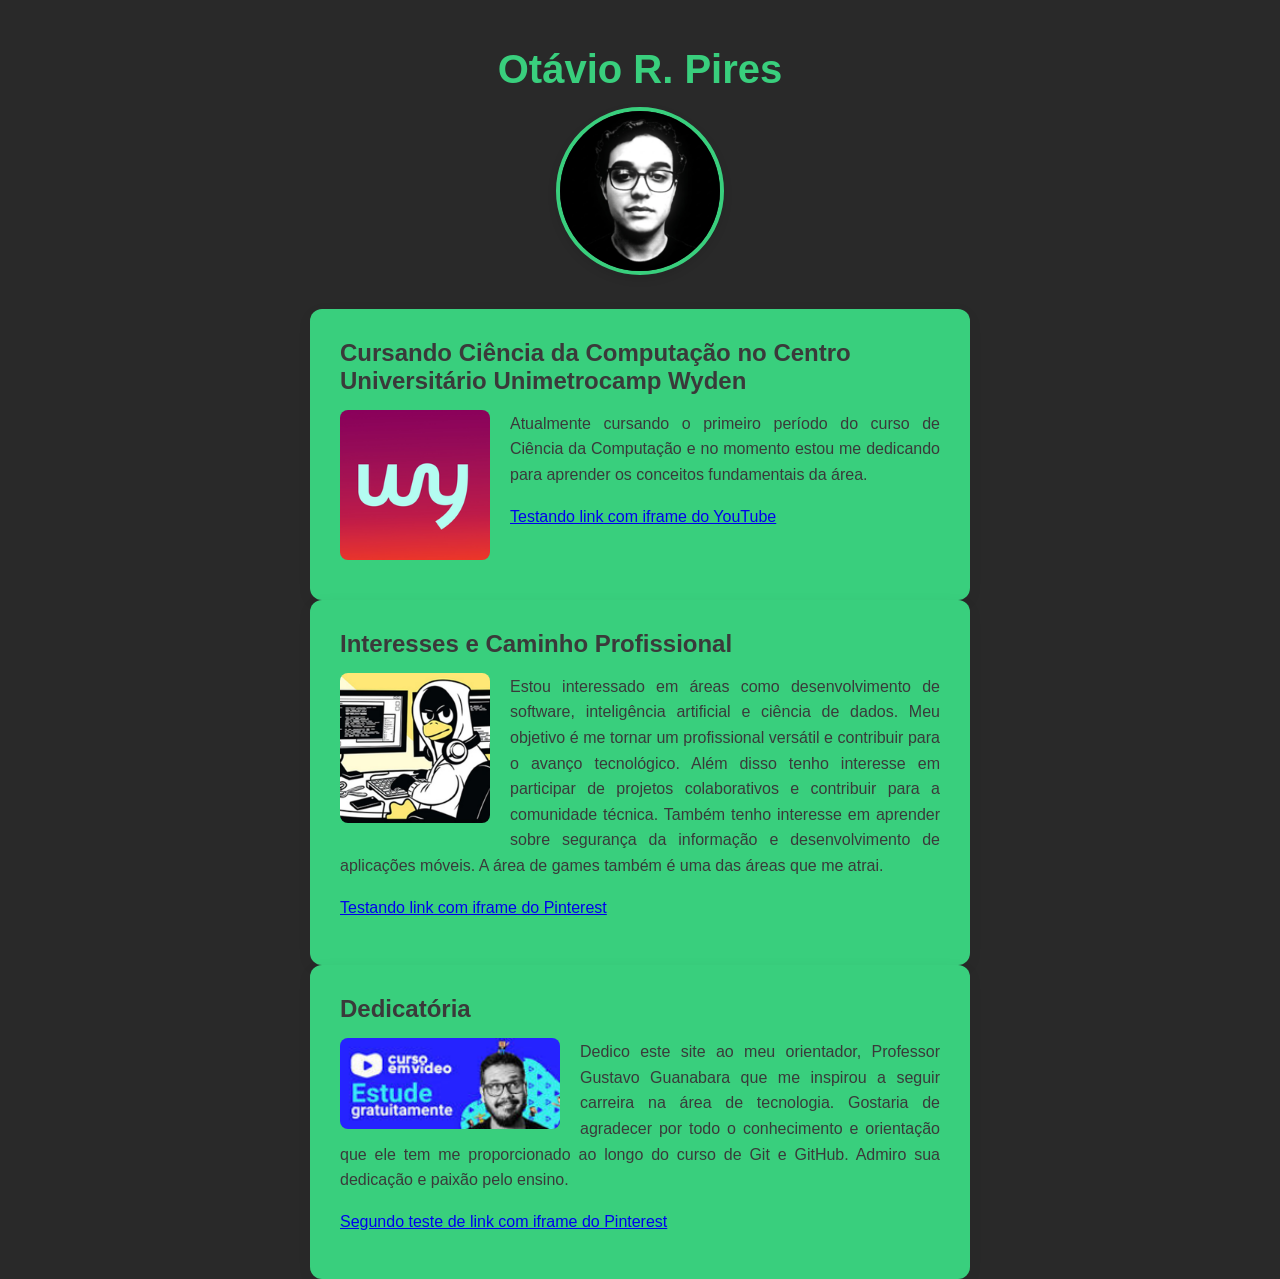
<file: index.html>
<!DOCTYPE html>
<html lang="pt-br">
<head>
    <meta charset="UTF-8">
    <meta name="viewport" content="width=device-width, initial-scale=1.0">
    <title>Primeiro Site do Otávio</title>
    <link rel="stylesheet" href="estilos/style.css">
</head>
<body>
    <main>
        <header>
            <h1>Otávio R. Pires</h1>
            <img src="Imagens/foto-perfil.png" alt="Otávio R. Pires">
        </header>
        <article>
            <h2>Cursando Ciência da Computação no Centro Universitário Unimetrocamp Wyden</h2>
            <img class="lado" src="Imagens/logo-faculdade.png" alt="Logo da Faculdade">
            <p>Atualmente cursando o primeiro período do curso de Ciência da Computação e no momento estou me dedicando para aprender os conceitos fundamentais da área.</p>
            <p><a href="redirecionamento-link.html">Testando link com iframe do YouTube</a></p>
        </article>
        <article>
            <h2>Interesses e Caminho Profissional</h2>
            <img class="lado" src="Imagens/representar-estudante.png" alt="Representação lúdica de um estudante">
            <p>Estou interessado em áreas como desenvolvimento de software, inteligência artificial e ciência de dados. Meu objetivo é me tornar um profissional versátil e contribuir para o avanço tecnológico. Além disso tenho interesse em participar de projetos colaborativos e contribuir para a comunidade técnica. Também tenho interesse em aprender sobre segurança da informação e desenvolvimento de aplicações móveis. A área de games também é uma das áreas que me atrai.</p>
            <p><a href="segundo-redirecionamento.html">Testando link com iframe do Pinterest</a></p>
        </article>
        <article>
            <h2>Dedicatória</h2>
            <img class="lado maior" src="Imagens/dedicatória-prof.-gustavo-guanabara.png" alt="Professor Gustavo Guanabara">
            <p>Dedico este site ao meu orientador, Professor Gustavo Guanabara que me inspirou a seguir carreira na área de tecnologia. Gostaria de agradecer por todo o conhecimento e orientação que ele tem me proporcionado ao longo do curso de Git e GitHub. Admiro sua dedicação e paixão pelo ensino.</p>
            <p><a href="terceiro-redirecionamento.html">Segundo teste de link com iframe do Pinterest</a></p>
        </article>
    </main>
</body>
</html>
</file>
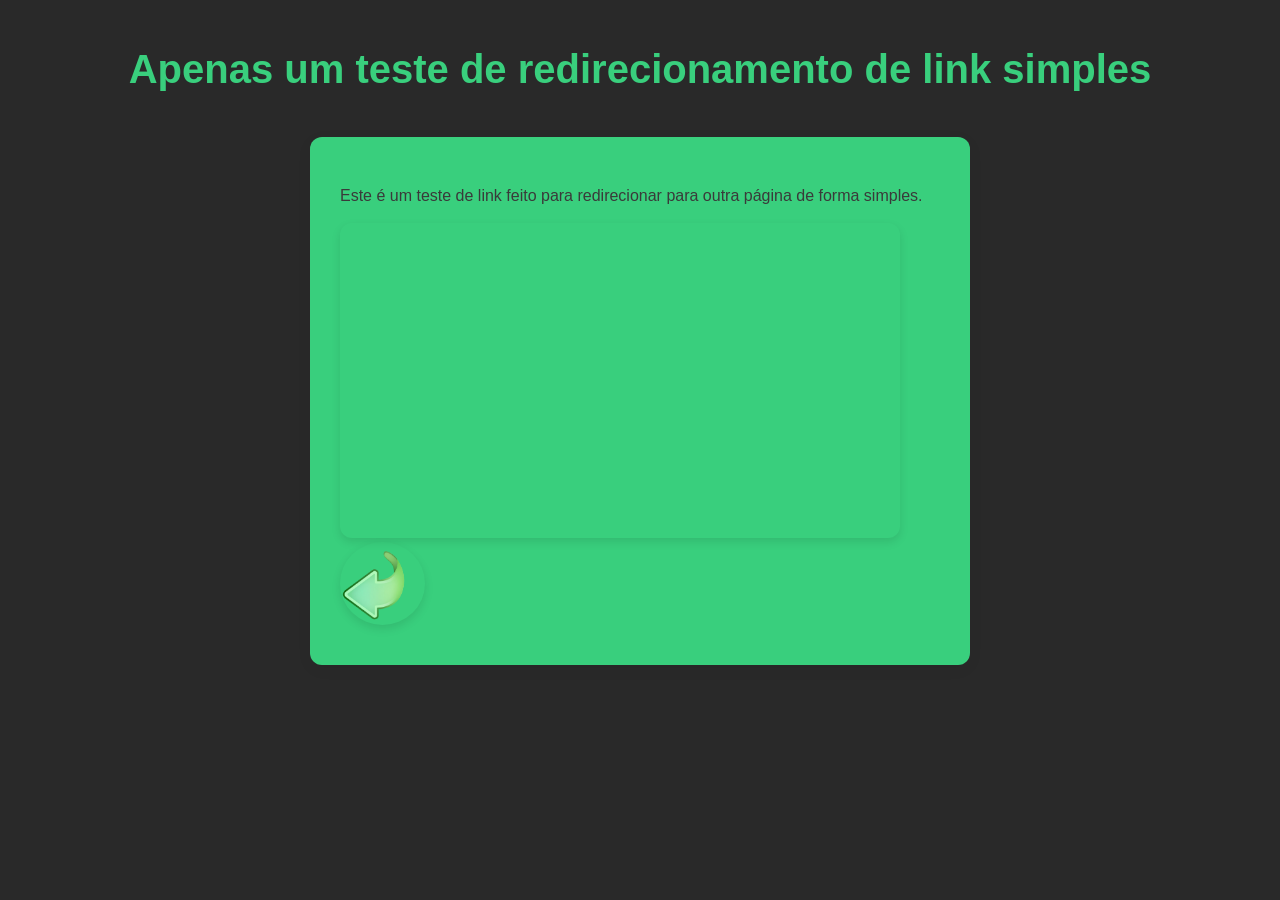
<file: redirecionamento-link.html>
<!DOCTYPE html>
<html lang="pt-br">
<head>
    <meta charset="UTF-8">
    <meta name="viewport" content="width=device-width, initial-scale=1.0">
    <title>Página de Redirecionamento</title>
    <link rel="stylesheet" href="estilos/style.css">
</head>
<body>
    <main>
        <header>
            <h1>Apenas um teste de redirecionamento de link simples</h1>
        </header>
        <article>
            <p>Este é um teste de link feito para redirecionar para outra página de forma simples.</p>

           <iframe width="560" height="315" src="https://www.youtube.com/embed/FsdQX3ASlg8?si=Sletu9IYhRHAj4G8&amp;start=9" title="YouTube video player" frameborder="0" allow="accelerometer; autoplay; clipboard-write; encrypted-media; gyroscope; picture-in-picture; web-share" referrerpolicy="strict-origin-when-cross-origin" allowfullscreen></iframe>

            <a href="index.html"><img class="voltar" src="Imagens/btn-back.png" alt="Voltar"></a>

        </article>
    </main>
</body>
</html>
</file>
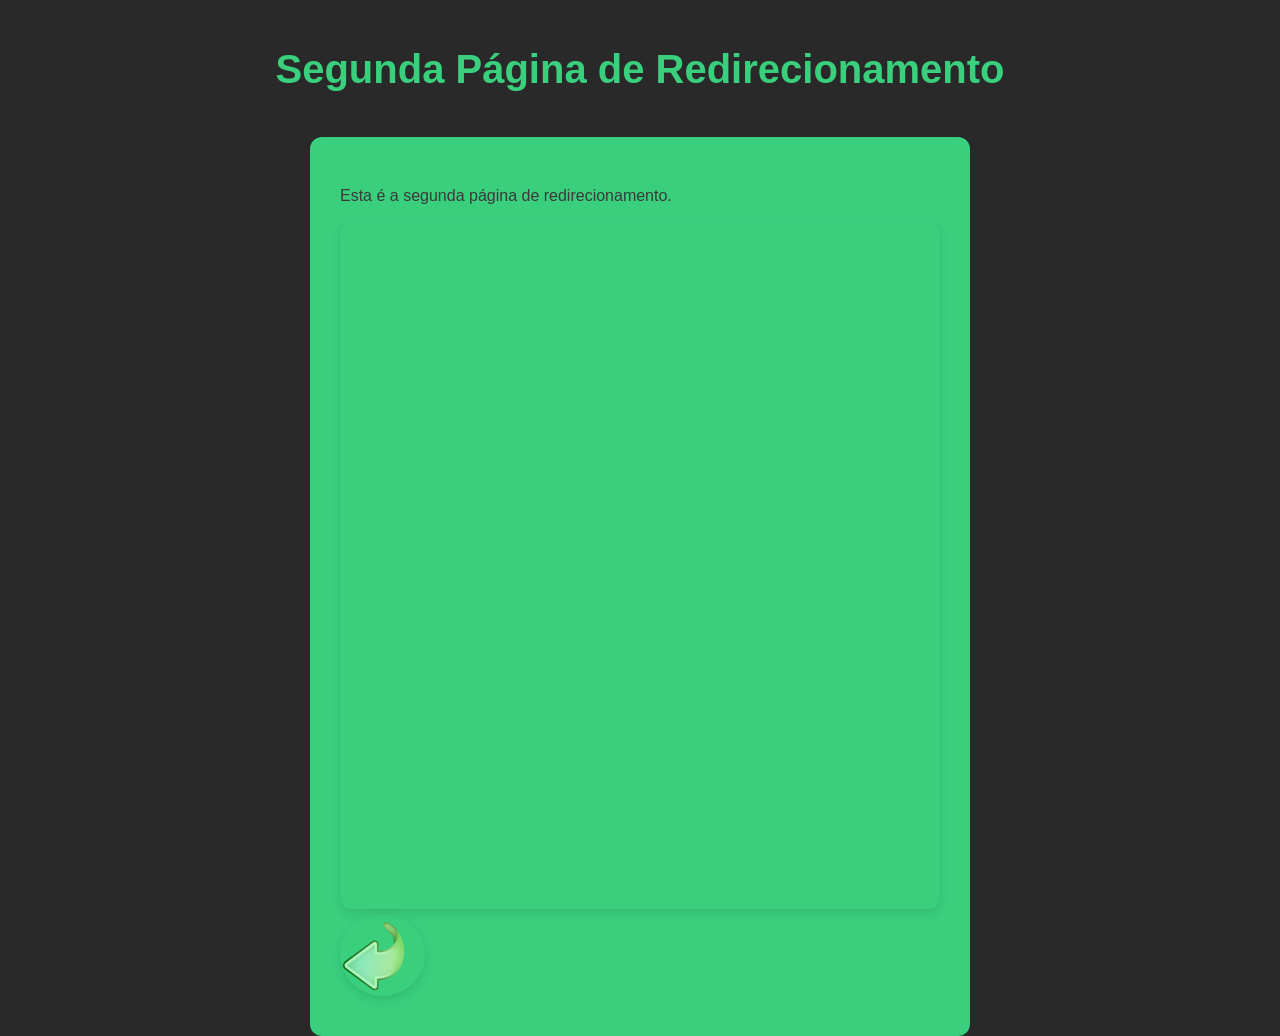
<file: segundo-redirecionamento.html>
<!DOCTYPE html>
<html lang="pt-br">
<head>
    <meta charset="UTF-8">
    <meta name="viewport" content="width=device-width, initial-scale=1.0">
    <title>Segunda página de redirecionamento</title>
    <link rel="stylesheet" href="estilos/style.css">
</head>
<body>
  <main>
    <header>
        <h1>Segunda Página de Redirecionamento</h1>
    </header>
    <article>
        <p>Esta é a segunda página de redirecionamento.</p>

        <iframe src="https://assets.pinterest.com/ext/embed.html?id=317644579981194499" height="686" width="600" frameborder="0" scrolling="no" ></iframe>

        <a href="index.html"><img class="voltar" src="Imagens/btn-back.png" alt="Voltar"></a>

    </article>
  </main>  
</body>
</html>
</file>
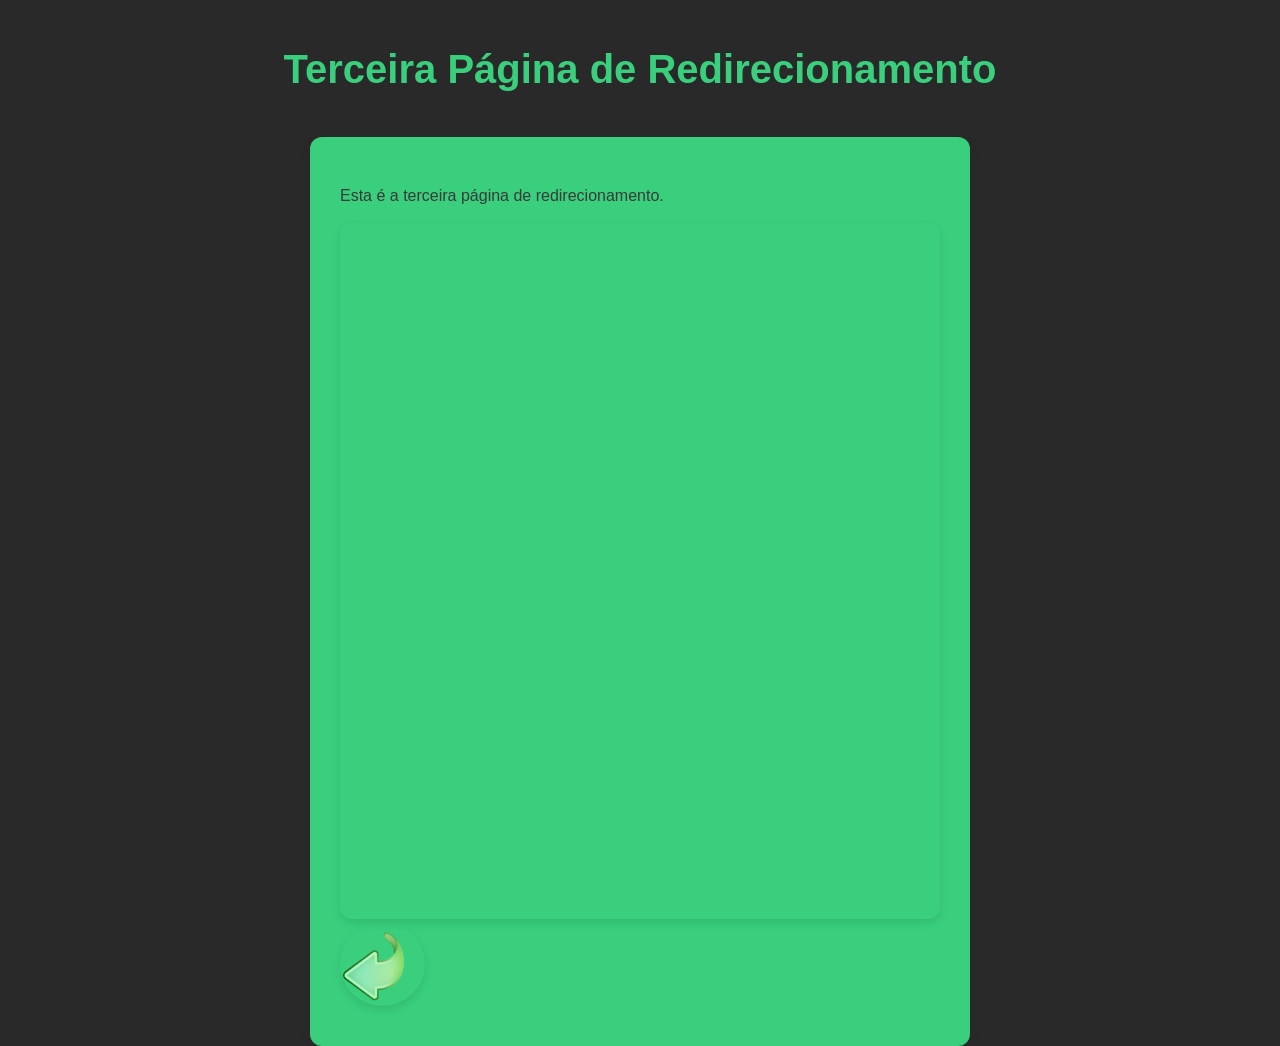
<file: terceiro-redirecionamento.html>
<!DOCTYPE html>
<html lang="pt-br">
<head>
    <meta charset="UTF-8">
    <meta name="viewport" content="width=device-width, initial-scale=1.0">
    <title>Terceira página de redirecionamento</title>
    <link rel="stylesheet" href="estilos/style.css">
</head>
<body>
    <main>
        <header>
            <h1>Terceira Página de Redirecionamento</h1>
        </header>
        <article>
            <p>Esta é a terceira página de redirecionamento.</p>

            <iframe src="https://assets.pinterest.com/ext/embed.html?id=844493676412290" height="696" width="600" frameborder="0" scrolling="no" ></iframe>
            
            <a href="index.html"><img class="voltar" src="Imagens/btn-back.png" alt="Voltar"></a>

        </article>
    </main>
</body>
</html>
</file>
<file: estilos/style.css>
body {
    display: flex;           /* Ativa o Flexbox para alinhar o conteúdo principal */
    flex-direction: column;  /* CORRIGIDO: Coloca os artigos um embaixo do outro */
    align-items: center;     /* Centraliza todos os artigos na tela */
    min-height: 100vh;       /* Ocupa a altura total da janela */
    margin: 0;
    gap: 30px;               /* Espaçamento uniforme entre os artigos */
    
    /* MELHORIA: Fundo cinza bem suave e sofisticado */
    background-color: #292929; 
    font-family: sans-serif;
}

/* --- ALINHAMENTO DAS IMAGENS LATERAIS --- */

.lado {
    float: left;             /* Faz o texto "fluir" ao redor da imagem */
    width: 150px;            /* Define um tamanho fixo e controlado */
    height: auto;            /* Mantém a proporção original */
    margin-right: 20px;      /* Espaço entre a imagem e o texto que a contorna */
    margin-bottom: 10px;     /* Espaço abaixo da imagem */
    border-radius: 8px;      /* Bordas suaves */
}

/* Exceção para a imagem que você chamou de "maior" no HTML */
.lado.maior {
    width: 220px;            /* Um pouco maior que as outras */
}

iframe {
    max-width: 100%; /* O vídeo nunca será maior que a tela do celular */
    border-radius: 12px;
    box-shadow: 0px 4px 10px rgba(0, 0, 0, 0.1); /* Uma sombra suave para dar profundidade */
    text-align: center;
}

/* 1. O Container Principal (O "Cartão") */
article {
    background-color: rgb(57, 207, 125);
    padding: 30px;
    border-radius: 12px;
    box-shadow: 0px 4px 15px rgba(0, 0, 0, 0.05); /* Sombra bem suave */
    max-width: 600px; /* Limita a largura para a leitura não cansar os olhos */
    width: 90%; /* Garante que caiba na tela do celular */
}

/* 2. O Título dentro do artigo */
article h2 {
    color: #3a3a3a; /* Um tom de azul bem escuro, mais sofisticado que o preto puro */
    margin-top: 0;
    margin-bottom: 15px;
}

/* 3. Os Parágrafos dentro do artigo */
article p {
    color: #3a3a3a; /* Cinza escuro para contraste confortável */
    line-height: 1.6; /* O grande segredo: aumenta o espaço entre as linhas! */
    margin-bottom: 15px;
    text-align: justify; /* Alinha o texto nos dois lados, como em um livro */
}

/* Organiza o conteúdo principal no centro da tela */
main {
    display: flex;
    flex-direction: column;
    align-items: center;
    width: 100%;
}

/* Centraliza os textos do cabeçalho */
header {
    text-align: center; 
    margin-top: 20px;
    margin-bottom: 30px;
}

/* Deixa o seu nome maior e mais sofisticado */
header h1 {
    color: rgb(57, 207, 125);
    font-size: 2.5rem; 
    margin-bottom: 15px;
}

/* Transforma a foto de perfil em um círculo elegante */
header img {
    width: 160px;
    height: 160px;
    border-radius: 50%; /* O grande truque para fotos redondas! */
    object-fit: cover;  /* Evita que a foto fique esticada ou esmagada */
    border: 4px solid rgb(57, 207, 125); /* Uma borda roxa para destacar */
    box-shadow: 0px 4px 10px rgba(0, 0, 0, 0.1);
}

.voltar {
    float: left;             /* Faz o texto "fluir" ao redor da imagem */
    width: 85px;            /* Define um tamanho fixo e controlado */
    height: auto;            /* Mantém a proporção original */
    margin-right: 20px;      /* Espaço entre a imagem e o texto que a contorna */
    margin-bottom: 10px;     /* Espaço abaixo da imagem */
    border-radius: 50%;     /* O grande truque para fotos redondas! */
    box-shadow: 0px 4px 10px rgba(0, 0, 0, 0.1);
}
</file>
